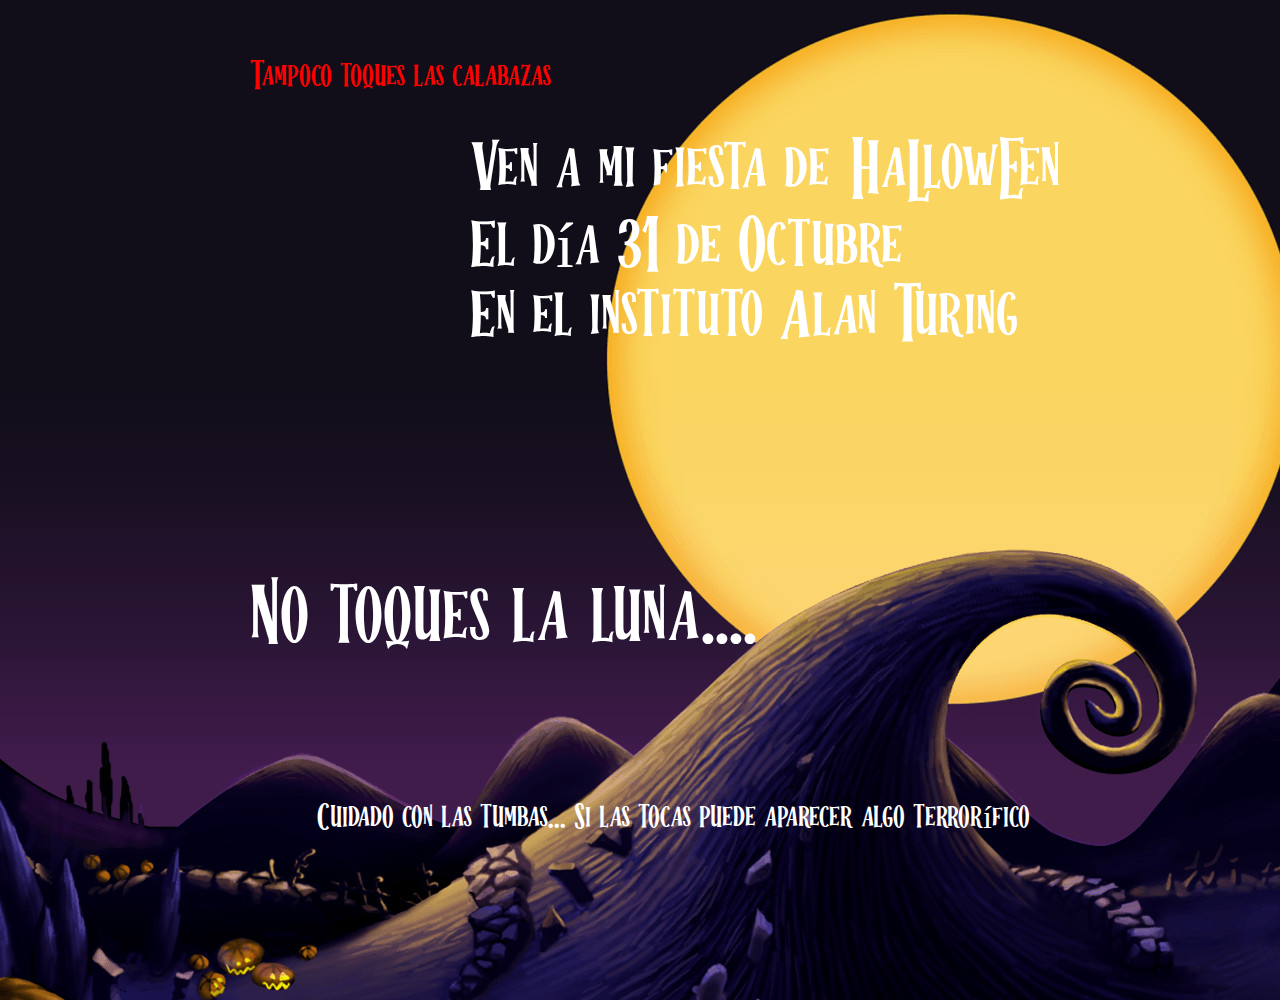
<file: Halloween/index.html>
<!DOCTYPE html>
<html lang="en">
<head>
    <meta charset="UTF-8">
    <meta name="viewport" content="width=device-width, initial-scale=1.0">
    <title>Halloween</title>
    <link rel="stylesheet" href="./css/index.css">
    <link rel="shortcut icon" href="./img/favicon.png" type="image/x-icon">
    <script src="./js/halloween.js"></script>
</head>
<body>
    
    <div id="scenario">
        <img id="murcielago" src="./img/bat.gif" alt="bu" >
        <img id="zombi" src="./img/calabaza.gif" alt="bu" >
        <img id="cr7" src="./img/zombie.gif">
        <div id="moon" onmouseover="show('murcielago'); sound('sonidocuervo')" onmouseout="hide('murcielago'); silence('sonidocuervo')">

        </div>
        <div id="calabaza" onmouseover="show('zombi'); sound('sonidocalabaza')" onmouseout="hide('zombi'); silence('sonidocalabaza')">
 
        </div>
        <div id="lapida" onmouseover="show('cr7'); sound('zombiesound')" onmouseout="hide('cr7'); silence('zombiesound')">
 
        </div>
        <audio id="zombiesound" preload>
            <source src="./sound/zombie-6851.mp3" type="audio/mp3">
        </audio>
        <audio id="sonidocuervo" preload>
            <source src="./sound/raven-call-72946.mp3" type="audio/mp3">
        </audio>
        <audio  id="sonidocalabaza" preload>
            <source src="./sound/no-evidence-of-disease-144022.mp3" type="audio/mp3">
        </audio>
        <p id="textmoon">
            No toques la luna....
        </p>
        <p id="textocalabaza"> 
            Tampoco toques las calabazas
        </p>
        <p id="textozombie">
            Cuidado con las tumbas... Si las tocas puede aparecer algo terrorífico
        </p>
        <p id="textoinvitacion">
            Ven a mi fiesta de Halloween <br> El día 31 de Octubre <br> En el instituto Alan Turing
        </p>
    </div>

</body>
</html>
</file>
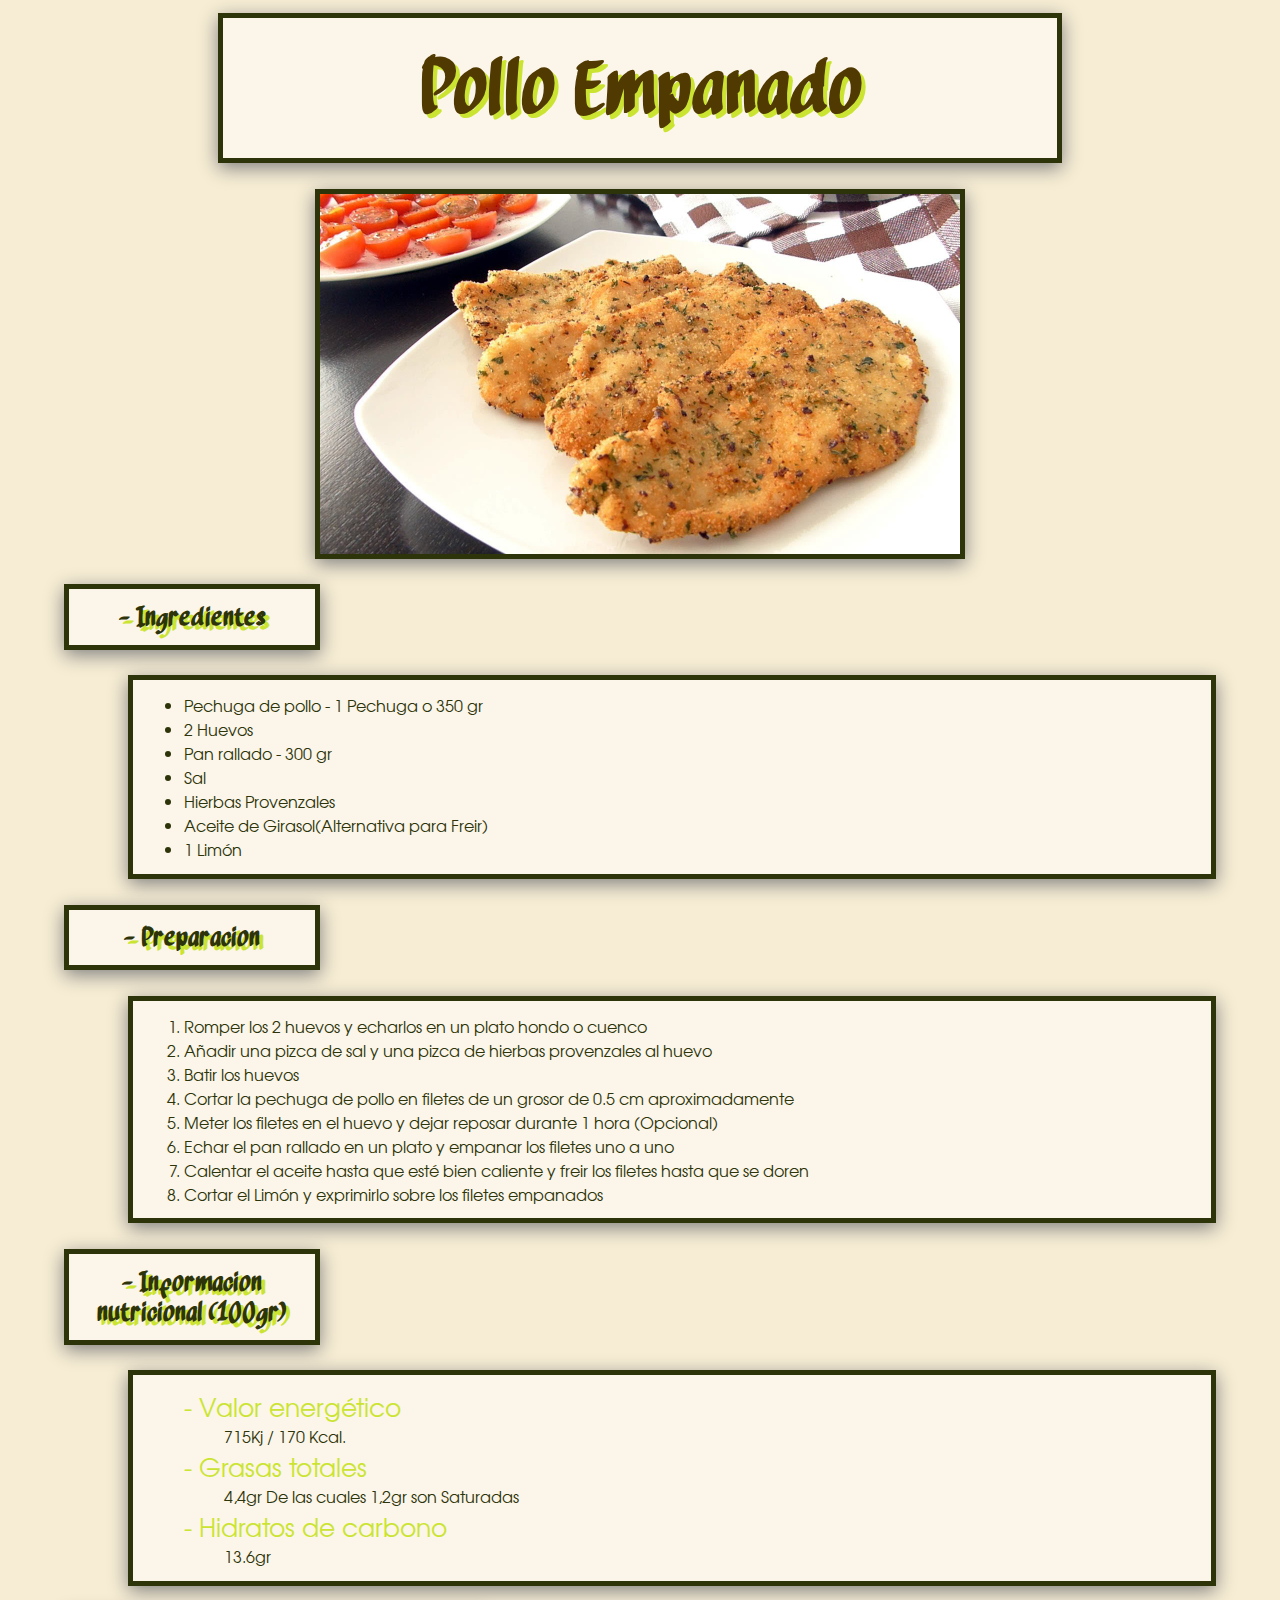
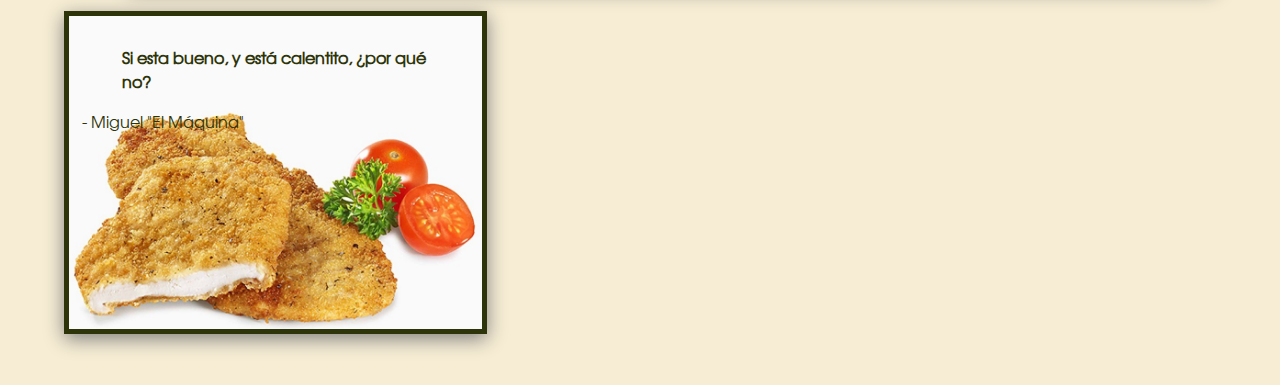
<file: Receta/index.html>
<!DOCTYPE html>
<html lang="en">
<head>
    <meta charset="UTF-8">
    <meta name="viewport" content="width=device-width, initial-scale=1.0">
    <link rel="stylesheet" href="./css/index.css">
    <link rel="shortcut icon" href="./img/favicon.png" type="image/x-icon">
    <title>Receta - Pollo empanado</title>
</head>
<body>
    <div id="wrapper">
        <H1 id="titulo">Pollo Empanado</H1>
       
        <div id="img_hero">
            <img src="./img/herofilete.jpg" alt="" >
        </div>

        <h2 class="subtitulo"> - Ingredientes</h2>
        <ul id="Lista">
            <li>Pechuga de pollo - 1 Pechuga o 350 gr</li>
            <li>2 Huevos</li>
            <li>Pan rallado - 300 gr</li>
            <li>Sal</li>
            <li>Hierbas Provenzales</li>
            <li>Aceite de Girasol(Alternativa para Freir)</li>
            <li>1 Limón</li>
        </ul>
        <h2 class="subtitulo"> - Preparación</h2>
        <ol id="Lista">
            <li>Romper los 2 huevos y echarlos en un plato hondo o cuenco</li>
            <Li>Añadir una pizca de sal y una pizca de hierbas provenzales al huevo</Li>
            <li>Batir los huevos</li>
            <li>Cortar la pechuga de pollo en filetes de un grosor de 0.5 cm aproximadamente</li>
            <li>Meter los filetes en el huevo y dejar reposar durante 1 hora (Opcional)</li>
            <li>Echar el pan rallado en un plato y empanar los filetes uno a uno</li>
            <li>Calentar el aceite hasta que esté bien caliente y freir los filetes hasta que se doren</li>
            <li>Cortar el Limón y exprimirlo sobre los filetes empanados</li>
        </ol>

        <h2 class="subtitulo"> - Información nutricional (100gr)</h2>
        <dl id="Lista">
            <dt class="resalte"> - Valor energético</dt>
            <dd>715Kj / 170 Kcal.</dd>
            <dt class="resalte"> - Grasas totales</dt>
            <dd>4,4gr De las cuales 1,2gr son Saturadas</dd>
            <dt class="resalte"> - Hidratos de carbono</dt>
            <dd>13.6gr</dd>
        </dl>
        <div id="cita">
            <blockquote>
                <p><b>Si esta bueno, y está calentito, ¿por qué no? </b></p>
            </blockquote>
            <p>- Miguel "El Máquina"</p>
        </div>

    </div>
    
</body>
</html>
</file>
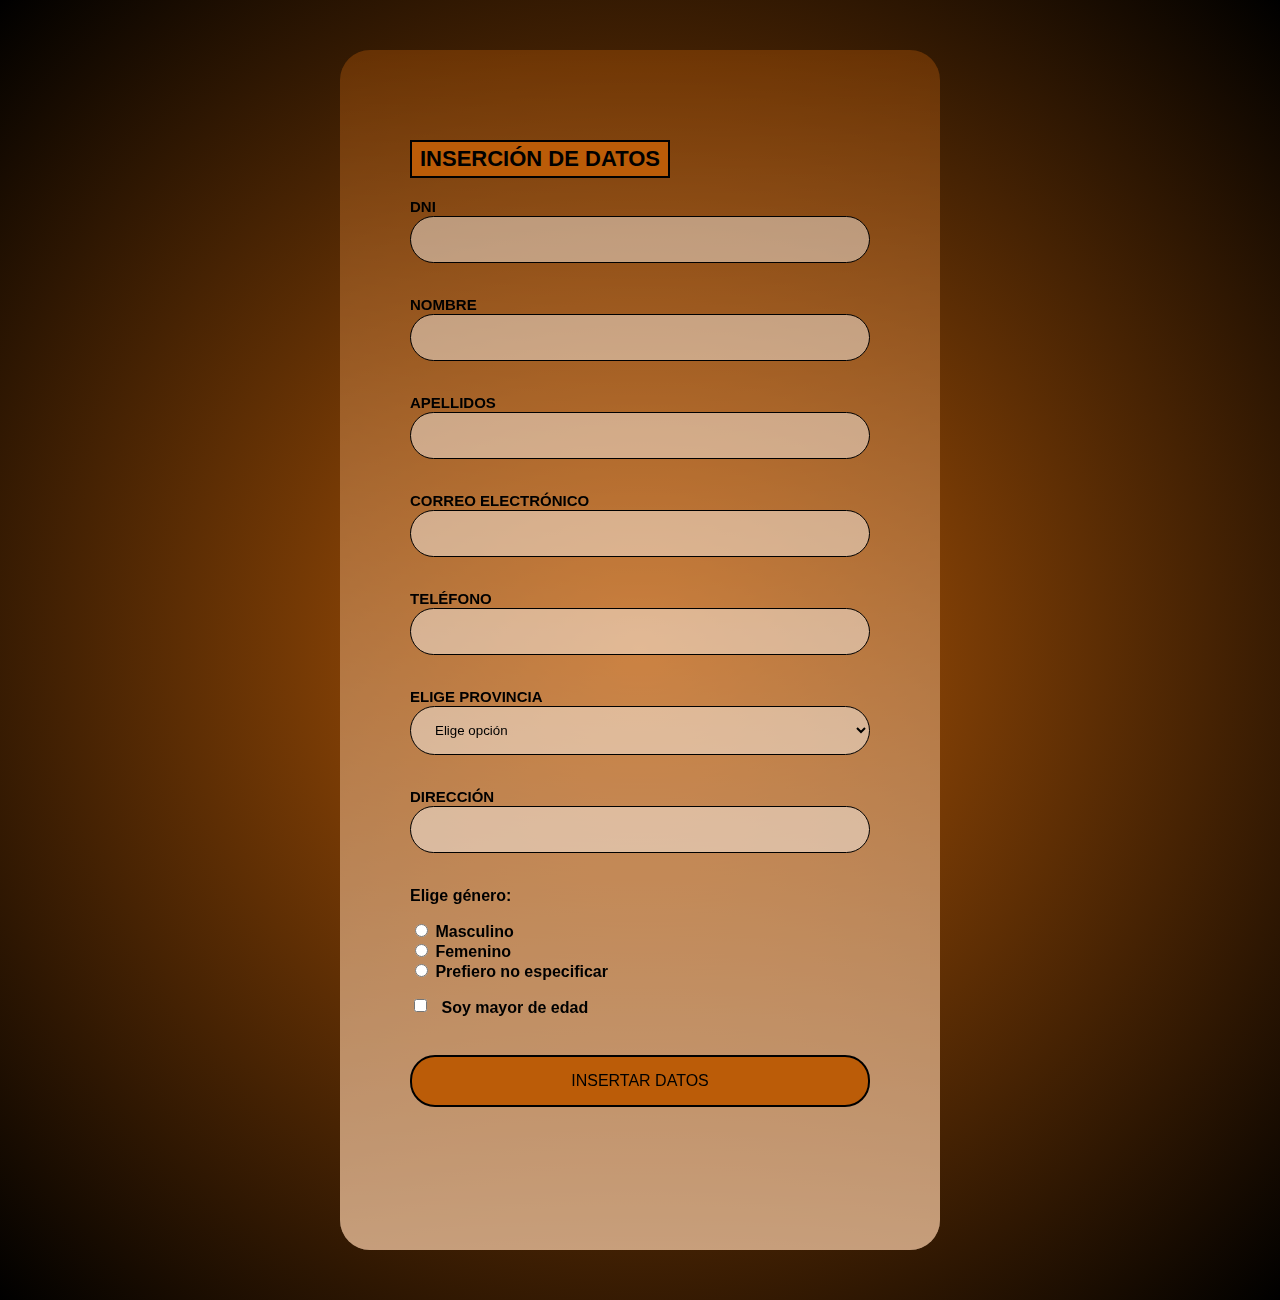
<file: CRUB/insercion.html>
<!DOCTYPE html>
<html lang="en">
<head>
    <meta charset="UTF-8">
    <meta name="viewport" content="width=device-width, initial-scale=1.0">
    <title>Inserción</title>
    <link rel="shortcut icon" href="./IMG/favicon.png" type="image/x-icon">
    <link rel="stylesheet" href="./CSS/insercion.css">
</head>
<body>
    <div class="login-wrap">
        <div class="login-html">
            <form action="" method="post" onsubmit="return validacion()"> 
            <label for="tab-2" class="tab">Inserción de datos</label>
            <div class="login-form">
                <div class="sign-up-htm">
                    <div class="group">
                        <label for="DNI" class="label">DNI</label>
                        <input id="DNI" type="text" class="input" onchange="resetear('DNI')">
                        <div id="DNIHelp" class="form-text" style="visibility: hidden;">DNI no válido</div>
                    </div>
                    <div class="group">
                        <label for="name" class="label">Nombre</label>
                        <input id="name" type="text" class="input" onchange="resetear('name')" >
                        <div id="nameHelp" class="form-text" style="visibility: hidden;">Nombre no válido</div>
                    </div>
                    <div class="group">
                        <label for="apellidos" class="label">Apellidos</label>
                        <input id="apellidos" type="text" class="input" onchange="resetear('apellidos')">
                        <div id="apellidosHelp" class="form-text" style="visibility: hidden;">Apellidos no válidos</div>
                    </div>
                    <div class="group">
                        <label for="pass" class="label">Correo Electrónico</label>
                        <input id="pass" type="text" class="input" onchange="resetear('pass')">
                        <div id="passHelp" class="form-text" style="visibility: hidden;">Correo electrónico no válido</div>
                    </div>
                    <div class="group">
                        <label for="tlf" class="label">Teléfono</label>
                        <input id="tlf" type="text" class="input" onchange="resetear('tlf')">
                        <div id="tlfHelp" class="form-text" style="visibility: hidden;">Teléfono no válido</div>
                    </div>
                    <div class="group">
                        <label for="provincia" class="label">Elige Provincia</label>
                        <select name="provincia" id="provincia" class="select" onchange="resetear('provincia')">
                            <option value="0"> Elige opción</option>
                            <option value="29">Málaga</option>
                            <option value="18">Granada</option>
                            <option value="04">Almería</option>
                            <option value="41">Sevilla</option>
                            <option value="11">Cádiz</option>
                            <option value="23">Jaén</option>
                            <option value="21">Huelva</option>
                            <option value="14">Córdoba</option>
                        </select>
                        <div id="provinciaHelp" class="form-text" style="visibility: hidden;">Por favor, elige una provincia</div>
                    </div>    
                    <div class="group">
                        <label for="Dir" class="label">Dirección</label>
                        <input id="Dir" type="text" class="input" onchange="resetear('Dir')">
                        <div id="DirHelp" class="form-text" style="visibility: hidden;">Dirección no válida</div>
                    </div>

                    <div class="group">
                        <p>Elige género:</p>
                        <label>
                            <input type="radio" name="opcion" value="opcion1"> Masculino
                        </label><br>
                        <label>
                            <input type="radio" name="opcion" value="opcion2"> Femenino
                        </label><br>
                        <label>
                            <input type="radio" name="opcion" value="opcion3"> Prefiero no especificar
                        </label><br>
                    </div>

                    <div class="group">
                        <input id="mayoriaEdad" type="checkbox" onchange="resetear('mayoriaEdad')">
                        <label for="mayoriaEdad">Soy mayor de edad</label>
                        <div id="mayoriaEdadHelp" class="form-text" style="visibility: hidden;">Debes ser mayor de edad para continuar</div>
                    </div>



                    <div class="group">
                        <input type="submit" class="button" value="Insertar Datos">
                    </div>
                </div>
            </div>
        </div>
    </form>
    </div>
    <script src="./JS/insercion.js"></script>
</body>
</html>
</file>
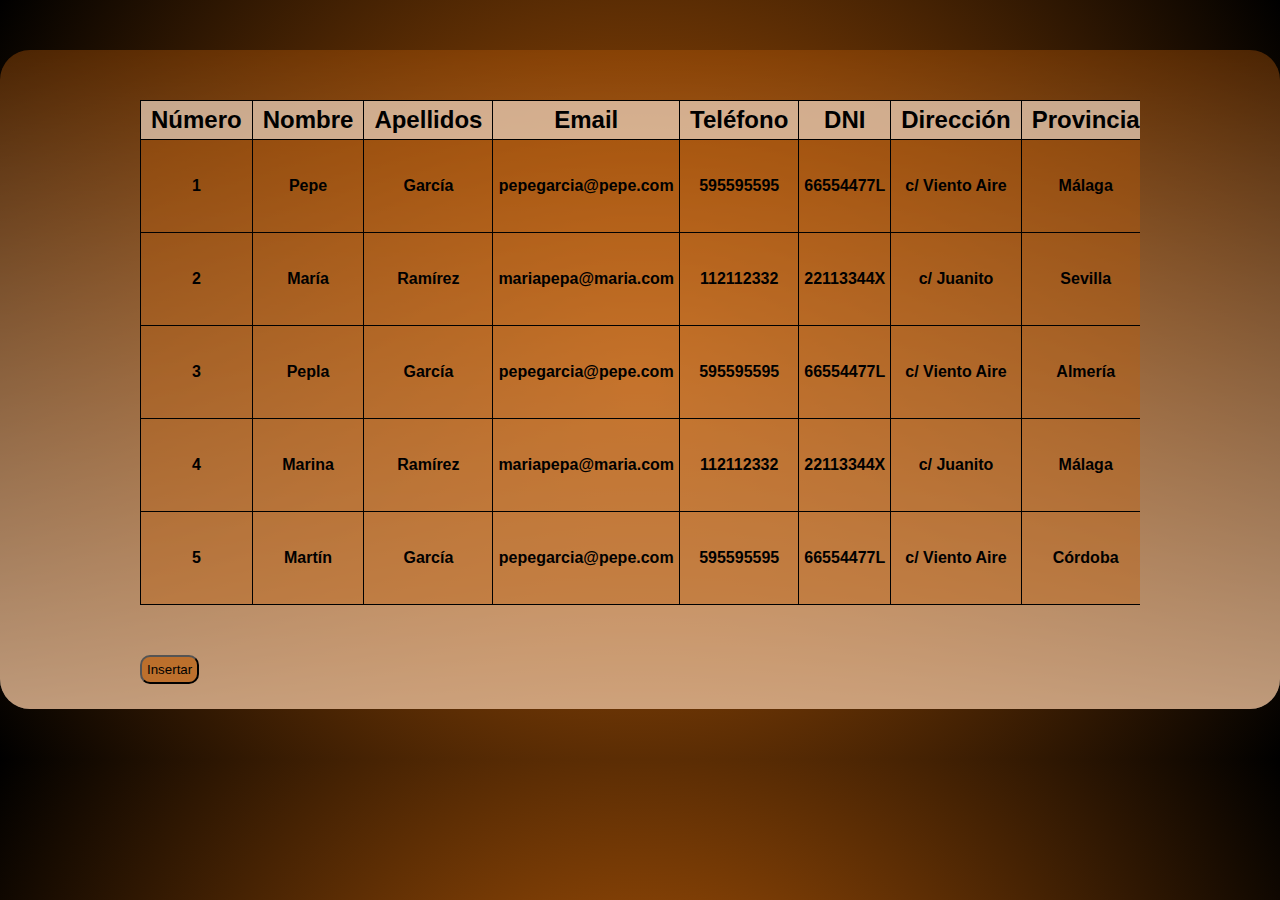
<file: CRUB/listado.html>
<!DOCTYPE html>
<html lang="en">
<head>
    <meta charset="UTF-8">
    <meta name="viewport" content="width=device-width, initial-scale=1.0">
    <link rel="stylesheet" href="./CSS/listado.css">
    <link rel="shortcut icon" href="./IMG/favicon.png" type="image/x-icon">
    <title>Listado</title>
</head>
<body>
    <div class="login-wrap">
        <div class="wrap-tabla">
            <table id="tabla">
                <caption>Listado de Empleados</caption>
                <tr>
                    <th>Número</th>
                    <th>Nombre</th>
                    <th>Apellidos</th>
                    <th>Email</th>
                    <th>Teléfono</th>
                    <th>DNI</th>
                    <th>Dirección</th>
                    <th>Provincia</th>
                    <th>Acción</th>
                </tr>
                <tr>
                    <td>1</td>
                    <td>Pepe</td>
                    <td>García</td>
                    <td>pepegarcia@pepe.com</td>
                    <td>595595595</td>
                    <td>66554477L</td>
                    <td>c/ Viento Aire</td>
                    <td>Málaga</td>
                    <td><button class="btn warning">Editar</button><button class="btn danger" onclick="confirmar()">Borrar</button></td>
                </tr>
                <tr>
                    <td>2</td>
                    <td>María</td>
                    <td>Ramírez</td>
                    <td>mariapepa@maria.com</td>
                    <td>112112332</td>
                    <td>22113344X</td>
                    <td>c/ Juanito</td>
                    <td>Sevilla</td>
                    <td><button class="btn warning">Editar</button><button class="btn danger" onclick="confirmar()">Borrar</button></td>
                </tr>
                <tr>
                    <td>3</td>
                    <td>Pepla</td>
                    <td>García</td>
                    <td>pepegarcia@pepe.com</td>
                    <td>595595595</td>
                    <td>66554477L</td>
                    <td>c/ Viento Aire</td>
                    <td>Almería</td>
                    <td><button class="btn warning">Editar</button><button class="btn danger" onclick="confirmar()">Borrar</button></td>
                </tr>
                <tr>
                    <td>4</td>
                    <td>Marina</td>
                    <td>Ramírez</td>
                    <td>mariapepa@maria.com</td>
                    <td>112112332</td>
                    <td>22113344X</td>
                    <td>c/ Juanito</td>
                    <td>Málaga</td>
                    <td><button class="btn warning">Editar</button><button class="btn danger" onclick="confirmar()">Borrar</button></td>
                </tr>
                <tr>
                    <td>5</td>
                    <td>Martín</td>
                    <td>García</td>
                    <td>pepegarcia@pepe.com</td>
                    <td>595595595</td>
                    <td>66554477L</td>
                    <td>c/ Viento Aire</td>
                    <td>Córdoba</td>
                    <td><button class="btn warning">Editar</button><button class="btn danger" onclick="confirmar()">Borrar</button></td>
                </tr>
                </table>

                <button id="botonInsert">Insertar</button>

        </div>
    </div>
    <script src="./JS/listado.js"></script>
</body>
</html>
</file>
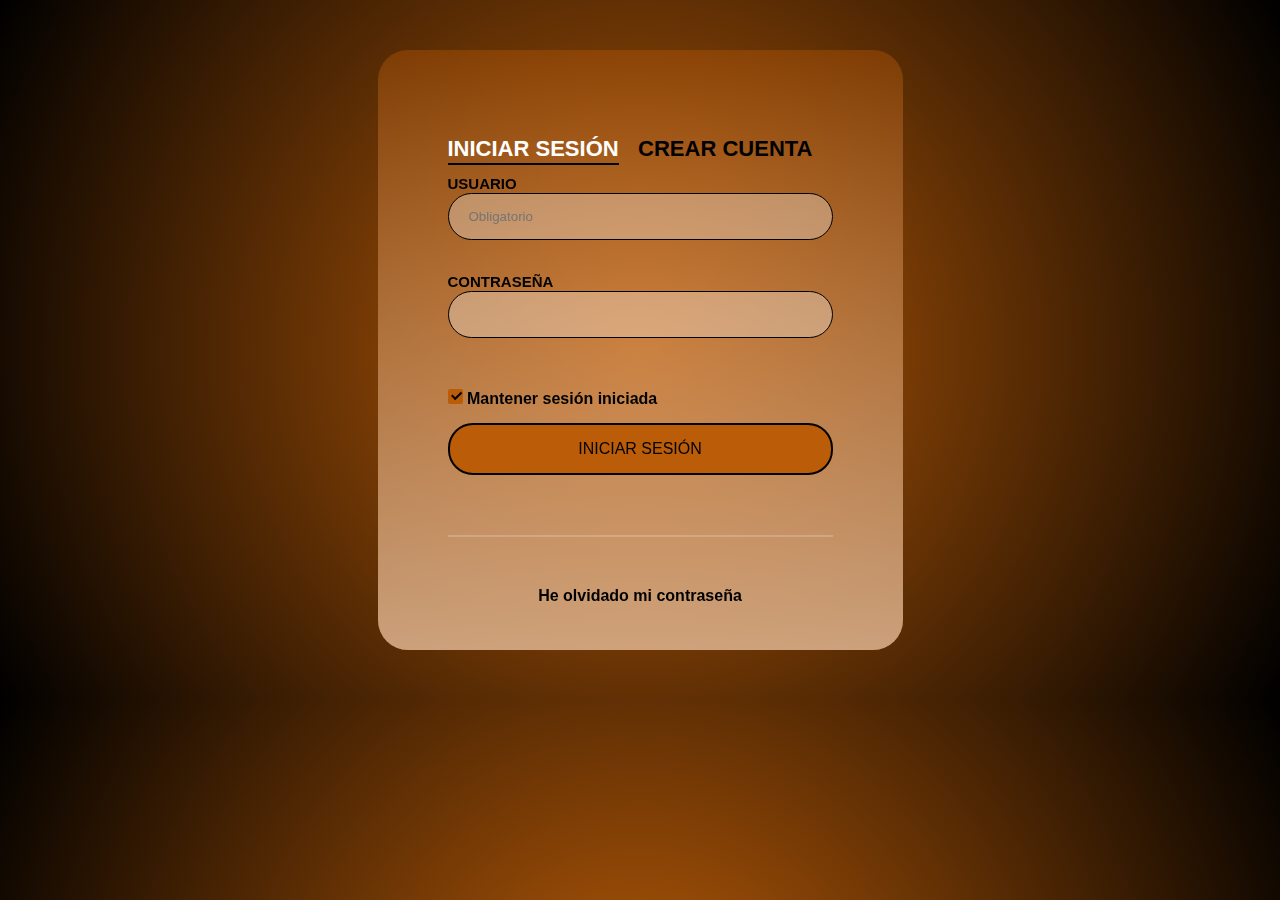
<file: CRUB/login.html>
<!DOCTYPE html>
<html lang="en">

<head>
    <meta charset="UTF-8">
    <meta name="viewport" content="width=device-width, initial-scale=1.0">
    <link rel="stylesheet" href="./CSS/login.css">
    <link rel="shortcut icon" href="./IMG/favicon.png" type="image/x-icon">
    <title>Login</title>
</head>

<body>
    <div class="login-wrap">
        <form action="" method="post" onsubmit="return validacion()">

            <div class="login-html">
                <input id="tab-1" type="radio" name="tab" class="sign-in" checked><label for="tab-1" class="tab">Iniciar
                    Sesión</label>
                <input id="tab-2" type="radio" name="tab" class="sign-up"><label for="tab-2" class="tab">Crear
                    Cuenta</label>
                <div class="login-form">
                    <div class="sign-in-htm">
                        <div class="group">
                            <label for="user" class="label">Usuario</label>
                            <input id="user" type="text" class="input" placeholder="Obligatorio" onchange="resetear('user')">
                            <div id="userHelp" class="form-text" style="visibility: hidden;">Usuario inválido (entre 8 y 12 caracteres)</div>
                        </div>
                        <div class="group">
                            <label for="pass" class="label">Contraseña</label>
                            <input id="pass" type="password" class="input" data-type="password" onchange="resetear('pass')">
                            <div id="passHelp" class="form-text" style="visibility: hidden;">Contraseña inválida (entre 8 y 15 caracteres, mayúscula, número y caracter especial)</div>
                        </div>
                        <div class="group">
                            <input id="check" type="checkbox" class="check" checked>
                            <label for="check"><span class="icon"></span> Mantener sesión iniciada</label>
                        </div>
                        <div class="group">
                            <input id="btnIniciarSesion" type="submit" class="button" value="INICIAR SESIÓN">
                        </div>
                        <div class="hr"></div>
                        <div class="foot-lnk">
                            <a href="#forgot">He olvidado mi contraseña</a>
                        </div>
                    </div>
                    <div class="sign-up-htm">
                        <div class="group">
                            <label for="user2" class="label">Usuario</label>
                            <input id="user2" type="text" class="input" onchange="resetear('user2')">
                            <div id="user2Help" class="form-text" style="visibility: hidden;">Usuario inválido</div>
                        </div>
                        <div class="group">
                            <label for="pass2" class="label">Contraseña</label>
                            <input id="pass2" type="password" class="input" data-type="password" onchange="resetear('pass2')">
                            <div id="pass2Help" class="form-text" style="visibility: hidden;">Contraseña inválida</div>
                        </div>
                        <div class="group">
                            <label for="passRepeat" class="label">Repetir Contraseña</label>
                            <input id="passRepeat" type="password" class="input" data-type="password" onchange="resetear('passRepeat')">
                            <div id="passRepeatHelp" class="form-text" style="visibility: hidden;">Las contraseñas no coinciden</div>
                        </div>
                        <div class="group">
                            <label for="email" class="label">Correo Electrónico</label>
                            <input id="email" type="text" class="input" onchange="resetear('email')">
                            <div id="emailHelp" class="form-text" style="visibility: hidden;">Correo electrónico inválido</div>
                        </div>
                        <div class="group">
                            <input id="btnCrearCuenta" type="submit" class="button" value="Crear Cuenta">
                        </div>
                    </div>
                </div>
            </div>
        </form>
    </div>
    <script src="./JS/login.js"></script>
</body>

</html>
</file>
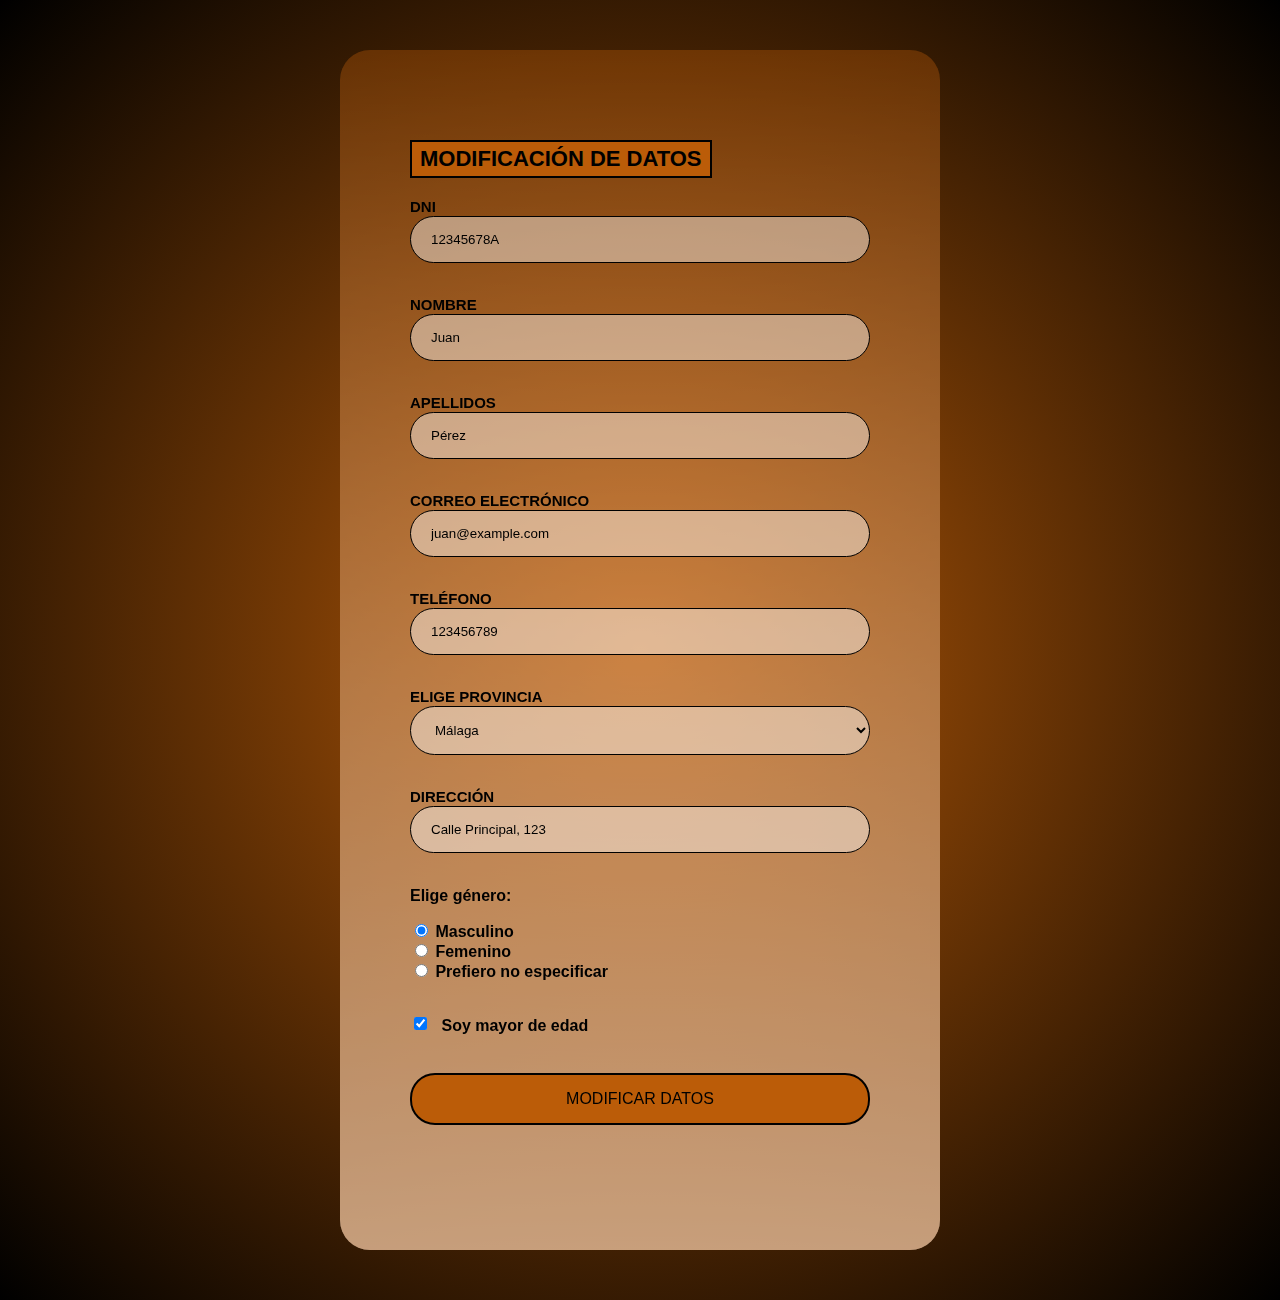
<file: CRUB/modificacion.html>
<!DOCTYPE html>
<html lang="en">
<head>
    <meta charset="UTF-8">
    <meta name="viewport" content="width=device-width, initial-scale=1.0">
    <title>Modificación</title>
    <link rel="shortcut icon" href="./IMG/favicon.png" type="image/x-icon">
    <link rel="stylesheet" href="./CSS/modificacion.css">
</head>
<body>
    <div class="login-wrap">
        <div class="login-html">
            <form action="" method="post" onsubmit="return validacion()"> 
                <label for="tab-2" class="tab">Modificación de datos</label>
                <div class="login-form">
                    <div class="sign-up-htm">
                        <div class="group">
                            <label for="DNI" class="label">DNI</label>
                            <input id="DNI" type="text" class="input" value="12345678A" onchange="resetear('DNI')">
                            <div id="DNIHelp" class="form-text" style="visibility: hidden;">DNI no válido</div>
                        </div>
                        <div class="group">
                            <label for="name" class="label">Nombre</label>
                            <input id="name" type="text" class="input" value="Juan" onchange="resetear('name')">
                            <div id="nameHelp" class="form-text" style="visibility: hidden;">Nombre no válido</div>
                        </div>
                        <div class="group">
                            <label for="apellidos" class="label">Apellidos</label>
                            <input id="apellidos" type="text" class="input" value="Pérez" onchange="resetear('apellidos')">
                            <div id="apellidosHelp" class="form-text" style="visibility: hidden;">Apellidos no válidos</div>
                        </div>
                        <div class="group">
                            <label for="pass" class="label">Correo Electrónico</label>
                            <input id="pass" type="text" class="input" value="juan@example.com" onchange="resetear('pass')">
                            <div id="passHelp" class="form-text" style="visibility: hidden;">Correo electrónico no válido</div>
                        </div>
                        <div class="group">
                            <label for="tlf" class="label">Teléfono</label>
                            <input id="tlf" type="text" class="input" value="123456789" onchange="resetear('tlf')">
                            <div id="tlfHelp" class="form-text" style="visibility: hidden;">Teléfono no válido</div>
                        </div>
                        <div class="group">
                            <label for="provincia" class="label">Elige Provincia</label>
                            <select name="provincia" id="provincia" class="select" onchange="resetear('provincia')">
                                <option value="0"> Elige opción</option>
                                <option value="29" selected>Málaga</option>
                                <option value="18">Granada</option>
                                <option value="04">Almería</option>
                                <option value="41">Sevilla</option>
                                <option value="11">Cádiz</option>
                                <option value="23">Jaén</option>
                                <option value="21">Huelva</option>
                                <option value="14">Córdoba</option>
                            </select>
                            <div id="provinciaHelp" class="form-text" style="visibility: hidden;">Por favor, elige una provincia</div>
                        </div>    
                        <div class="group">
                            <label for="Dir" class="label">Dirección</label>
                            <input id="Dir" type="text" class="input" value="Calle Principal, 123" onchange="resetear('Dir')">
                            <div id="DirHelp" class="form-text" style="visibility: hidden;">Dirección no válida</div>
                        </div>
                        <div class="group">
                            <p>Elige género:</p>
                            <label>
                                <input type="radio" name="opcion" value="opcion1" checked> Masculino
                            </label><br>
                            <label>
                                <input type="radio" name="opcion" value="opcion2"> Femenino
                            </label><br>
                            <label>
                                <input type="radio" name="opcion" value="opcion3"> Prefiero no especificar
                            </label><br>
                            <div id="opcionHelp" class="form-text" style="visibility: hidden;">Por favor, elige una opción</div>
                        </div>
                        <div class="group">
                            <input id="mayoriaEdad" type="checkbox" checked onchange="resetear('mayoriaEdad')">
                            <label for="mayoriaEdad">Soy mayor de edad</label>
                            <div id="mayoriaEdadHelp" class="form-text" style="visibility: hidden;">Debes ser mayor de edad para continuar</div>
                        </div>
                        <div class="group">
                            <input type="submit" class="button" value="Modificar Datos">
                        </div>
                    </div>
                </div>
            </form>
        </div>
    </div>
    <script src="./JS/modificacion.js"></script>
</body>
</html>
</file>
<file: Halloween/css/index.css>
/****************************************/
/* Hoja de estilos de index.html de mi página de Halloween*/
/* Autor: Alejandro Barnestein Martos*/

@font-face {
   font-family: titulos;
   src: url(../fonts/Halloween\ Spooky.otf);
}


body{
    background-color: black;
    margin: 0;
    padding: 0;

}



 #scenario {
    width: 1920px;
    height: 1000px;
    background-image: url(../img/hero2laquevale.jpg);
    margin: auto;
    background-position: top;
    
 }


 #moon {
    width: 695px;
    height: 695px;
    border-radius: 50%;
    position: absolute;
    top: 15px;
    left: 705px;
 }

 #calabaza{
    width: 150px;
    height: 110px;
    position: absolute;
    bottom: 20px;
    left:325px
 }

 #lapida{
    width: 200px;
    height: 300px;
    position: absolute;
    bottom: 150px;
    right:275px;
 }

 #murcielago{
    position: absolute;
    top: 50px;
    left: 905px;
    visibility: hidden;
 }

 #zombi{
    position: absolute;
    bottom:20px;
    left: 350px;
    visibility: hidden;
    width: 200px;
 }



 #cr7{
   position: absolute;
   bottom: 150px;
    right:275px;
    visibility: hidden;
 }



 #textmoon{
   font-family: titulos;
   position: absolute;
   color: white;
   font-size: 5rem;
   top:500px ;
   left: 250px;
   transition: 1s;
   animation-name: cambiocolor;
   animation-duration: 5s;
   animation-iteration-count: infinite;
 }
 

 #textmoon:hover{
   font-size: 7rem;
 }

 #textocalabaza{
   font-family: titulos;
   position: absolute;
   color: red;
   font-size: 2rem;
   top: 30px ;
   left: 250px;
   transition: 1s;
 }

 #textocalabaza:hover{
   font-size: 4rem;
   color: white;
 }

 #textozombie{
   font-family: titulos;
   position: absolute;
   color: white;
   font-size: 2rem;
   bottom: 30px ;
   right: 250px;
   transition: 1s;
 }
 #textoinvitacion{
   font-family: titulos;
   position: absolute;
   color: white;
   font-size: 4rem;
   top: 75px ;
   right: 220px;
   transition: 1s;
 }



 @keyframes cambiocolor {
   from{opacity:0;
   color: white;}
   to{opacity:100;
   color: red;}
 }
</file>
<file: Receta/css/index.css>
/******************************************************************/
/* HOJA DE ESTILO DE INDEX.HTML PARA MI PÁGINA WEB DE LA RECETA */
/* Autor Alejandro Barnestein Martos */
/* Versión 1.0 */
/******************************************************************/

@font-face {
    font-family: titulos;
    src: url(../font/oyen.regular.ttf);
}

@font-face {
    font-family: textos;
    src: url(../font/tex-gyre-adventor.regular.otf);
}

body {
 margin:0;padding:0;    
}

#wrapper {
    margin: 0;
    padding: 0;
    padding-bottom: 2%;
    background-color: #F7EDD4;
    color: #2E3409;
    padding-top: 1%;
  

}

#titulo {
    color:#513A01
    ;
    margin: auto;
    text-align: center;
    font-family: titulos;
    border: solid 5px #2E3409;
    background-color: #FBF6E9;
    margin: 0% 17% 0% 17%;
    padding: 2% 5% 2% 5% ;
    font-size: 70px;
    box-shadow: 0 5px 18px 0 grey;
    text-shadow: #CBE432 4px 4px ;
   
}

#cita {
    font-family: textos;
    border: solid 5px #2E3409;
    background-color: #FBF6E9;
    margin-left: 5%;
    margin-right: 70%;
    margin-bottom:2%;
    margin-top: 2%;
    padding-left: 1%;
    padding-top: 1%;
    box-shadow: 0 5px 18px 0 grey;
    background:url(../img/repeatfilete.jpg);
    width: 400px;
    height: 300px;
    background-size: cover;
    background-position: top;
}

#img_hero img{
   width: 50%;
   
   

   border: solid 5px #2E3409;
   box-shadow: 0 5px 18px 0 grey;
   margin-top: 2%;
   position: relative;
   top: 50%;
   left: 50%;
   display: grid;
   transform: translate(-50%,0);
   
}

#Lista {
    font-family: textos;
    border: solid 5px #2E3409;
    background-color: #FBF6E9;
    margin-left: 10%;
    margin-right: 5%;
    margin-bottom:2%;
    margin-top: 2%;
    padding-left: 4%;
    box-shadow: 0 5px 18px 0 grey;
    padding-top: 1%;
    padding-bottom: 1%;
    
    
}

.subtitulo{
    font-family: titulos;
    border:solid 5px #2E3409 ;
    background-color: #fbf6e9;
    padding: 1% 1% 1% 1%;
    margin: 2% 75% 2% 5%;
    box-shadow: 0 5px 18px 0 grey;
    text-align: center;
    text-shadow: #CBE432 4px 4px ;

}

.resalte{
    font-size: 25px;
    color: #CBE432;
    
}

@media only screen and (width<1000px){

    #img_hero img{
        width: 50%;
     }
     
     #titulo {

        font-size: 50px;
        margin: 0% 15% 0% 15%;

     }
     .subtitulo{
        padding: 1% 1% 1% 1%;
        margin: 2% 60% 2% 5%;
    
    }

    
}

@media only screen and (width<700px){

    #titulo {

        font-size: 50px;
        margin: 0% 7% 0% 7%;

     }
     #Lista {
        padding-left: 7%;
     }

     .subtitulo{
        padding: 1% 1% 1% 1%;
        margin: 2% 40% 2% 5%;
    
    }
    
}

@media only screen and (width<500px){
    .subtitulo{
        padding: 2% 2% 2% 2%;
        margin: 2% 40% 2% 5%;
    
    }

    #cita {
        margin-left: 5%;
        margin-right: 70%;
        margin-bottom:2%;
        margin-top: 2%;
        padding-left: 1%;
        padding-top: 1%;
        box-shadow: 0 5px 18px 0 grey;

        width: 250px;
        height: 150px;
        background-size: cover;
        background-position: top;
    }
    
    
}
</file>
<file: CRUB/CSS/insercion.css>
/******************************************************/
/**** HOJA DE ESTILO DE INSERCION.HTML*******************/
/**** Autor: Alejandro Barnestein Martos **************/
/**** Versión 2: Febrero 2024, insercion validada*/
/*******************************************************/

@font-face {
    font-family: handwriten;
    src: url(../FONTS/james-fajardo.regular.ttf);
}

body{
	margin:0;
	color:black;
	background:radial-gradient(circle, rgba(187,92,8,1) 0%, rgba(0,0,0,1) 100%);
	font:600 16px/18px 'Open Sans',sans-serif;
}
*,:after,:before{box-sizing:border-box}
.clearfix:after,.clearfix:before{content:'';display:table}
.clearfix:after{clear:both;display:block}
a{color:inherit;text-decoration:none}



.login-wrap {
    width: 100%;
    margin: auto;
    margin-top: 50px;
    margin-bottom: 50px;
	border-radius: 30px;
    max-width: 600px;
    min-height: 1200px;
    position: relative;
    overflow: hidden; /* Asegúrate de que el desenfoque no se extienda fuera del contenedor */
}

.form-text{
	color: red;
}

#mayoriaEdadHelp{
	padding-top: 5px;
}

.group input[type="checkbox"] {
    display: inline-block;
    margin-right: 10px; /* Ajusta el margen según sea necesario */
}

.group label {
    display: inline-block;
    vertical-align: middle;
}

.login-wrap::before {
    content: '';
    position: absolute;
    top: 0;
    right: 0;
    bottom: 0;
    left: 0;
    background: url(https://www.elindependientedegranada.es/sites/default/files/styles/large/public/ciudadania/vandalismo_ogijares.jpg?itok=6DgUnAQk) no-repeat center;
    background-size: cover; /* Ajusta para que la imagen cubra todo el contenedor sin repetirse */
    filter: blur(5px); /* Ajusta el valor de '10px' según lo que desees */
    z-index: -1; /* Coloca el pseudo-elemento detrás del contenido principal */
}

.login-wrap::after {
    content: '';
    position: absolute;
    top: 0;
    right: 0;
    bottom: 0;
    left: 0;
    z-index: -1;
    background: linear-gradient(to bottom, rgba(255, 255, 255, 0), rgba(255, 255, 255, 0.748)); /* Agrega un degradado para mejorar la legibilidad del contenido */
    pointer-events: none; /* Permite interactuar con el contenido detrás del pseudo-elemento */
}









.login-html{
	width:100%;
	height:100%;
	position:absolute;
	padding:90px 70px 70px 70px;
	background:#bb5c085f;
	
    
}
.login-html .sign-in-htm,
.login-html .sign-up-htm{
	top:0;
	left:0;
	right:0;
	bottom:0;
	position:absolute;
	
	
	
}

.login-html .tab,
.login-form .group .label,
.login-form .group .button{
	text-transform:uppercase;
}
.login-html .tab{
	font-size:22px;
	margin-right:15px;
	padding-bottom:5px;
	margin-bottom: 20px;
	display:inline-block;
	border-bottom:2px solid transparent;
    border: solid 2px black;
    padding: 8px 8px 8px 8px;
    background-color: #BB5C08;
    
	
}
.login-html .sign-in:checked + .tab,
.login-html .sign-up:checked + .tab{
	color:#fff;
	border-color:black;
}
.login-form{
	min-height:345px;
	position:relative;
	perspective:1000px;
	transform-style:preserve-3d;
}
.login-form .group{
	margin-bottom:15px;
}
.login-form .group .label,
.login-form .group .input,
.login-form .group .button,
.login-form .group .select{
	width:100%;
	color:black;
	display:block;
}
.login-form .group .input,
.login-form .group .button,
.login-form .group .select{
	border:none;
	padding:15px 20px;
	border-radius:25px;
	background:rgba(255, 255, 255, 0.438);
    border: solid black 1px;
	
    
    
}

.login-form .group input[data-type="password"]{
	
	-webkit-text-security:circle;
}
.login-form .group .label{
	color:black;
	font-size:15px;
}
.login-form .group .button{
	background:#BB5C08;
    color: black;
    border: black solid 2px;
	font-size: 1rem;
    

}
.login-form .group label .icon{
	width:15px;
	height:15px;
	border-radius:2px;
	position:relative;
	display:inline-block;
	background:rgba(255,255,255,.1);
}
.login-form .group label .icon:before,
.login-form .group label .icon:after{
	content:'';
	width:10px;
	height:2px;
	background:black;
	position:absolute;
	transition:all .2s ease-in-out 0s;
}
.login-form .group label .icon:before{
	left:3px;
	width:5px;
	bottom:6px;
	transform:scale(0) rotate(0);
}
.login-form .group label .icon:after{
	top:6px;
	right:0;
	transform:scale(0) rotate(0);
}
.login-form .group .check:checked + label{
	color:black;
}
.login-form .group .check:checked + label .icon{
	background:#BB5C08;
	
}
.login-form .group .check:checked + label .icon:before{
	transform:scale(1) rotate(45deg);
}
.login-form .group .check:checked + label .icon:after{
	transform:scale(1) rotate(-45deg);
}
.login-html .sign-in:checked + .tab + .sign-up + .tab + .login-form .sign-in-htm{
	transform:rotate(0);
}
.login-html .sign-up:checked + .tab + .login-form .sign-up-htm{
	transform:rotate(0);
}

.hr{
	height:2px;
	margin:60px 0 50px 0;
	background:rgba(255,255,255,.2);
}
.foot-lnk{
	text-align:center;
    color: black;
}
</file>
<file: CRUB/CSS/listado.css>
/******************************************************/
/**** HOJA DE ESTILO DE LISTADO.HTML*******************/
/**** Autor: Alejandro Barnestein Martos **************/
/**** Versión 2: Febrero 2024, listado validado*/
/*******************************************************/


@font-face {
    font-family: handwriten;
    src: url(../FONTS/james-fajardo.regular.ttf);
}

body{
	margin:0;
	color:black;
	background:radial-gradient(circle, rgba(187,92,8,1) 0%, rgba(0,0,0,1) 100%);
	font:600 16px/18px 'Open Sans',sans-serif;
}
*,:after,:before{box-sizing:border-box}
.clearfix:after,.clearfix:before{content:'';display:table}
.clearfix:after{clear:both;display:block}
a{color:inherit;text-decoration:none}



.login-wrap {
    width: 100%;
    margin: auto;
    margin-top: 50px;
    margin-bottom: 50px;
    max-width: 80%;
    min-height: 550px;
    border-radius: 30px;
    position: relative;
    overflow: hidden; /* Asegúrate de que el desenfoque no se extienda fuera del contenedor */
    display: flex;
    justify-content: center;
    align-items: center;
    background:#bb5c085f;
    flex-direction: column;
}

.login-wrap::before {
    content: '';
    position: absolute;
    top: 0;
    right: 0;
    bottom: 0;
    left: 0;
    background: url(https://www.elindependientedegranada.es/sites/default/files/styles/large/public/ciudadania/vandalismo_ogijares.jpg?itok=6DgUnAQk) no-repeat center;
    background-size: cover; /* Ajusta según tus necesidades */
    filter: blur(5px); /* Ajusta el valor de '10px' según lo que desees */
    z-index: -1; /* Coloca el pseudo-elemento detrás del contenido principal */
}

.login-wrap::after {
    content: '';
    position: absolute;
    top: 0;
    right: 0;
    bottom: 0;
    left: 0;
    z-index: -1;
    background: linear-gradient(to bottom, rgba(255, 255, 255, 0), rgba(255, 255, 255, 0.748)); /* Agrega un degradado para mejorar la legibilidad del contenido */
}

table {
    background:#bb5c085f;
    border-collapse: collapse;
    width: 80%;
    margin-bottom: 50px;
    
    
}

h1 {
    text-align: center;
}

caption {
    font-size: 2em;
    margin-bottom: 50px;
    margin-top: 50px;
    background-color: #bb5c0894;
    padding-top: 10px;
    padding-bottom: 10px;
    border: solid 2px black;
    
}

td{border: 1px solid black;
    padding: 5px;
   }

th,td{
    text-align: center;
  

}


th{
    border: solid 1px black;
    background-color:rgba(255, 255, 255, 0.532);
    padding: 10px;
}

tr:first-child {
    font-weight: bolder;
    font-size: 1.5em;
  }

tr:hover td{background-color: rgba(255, 255, 255, 0.389);}


  /**** estilo botones *********/
  .btn {
    border: none; /* Remove borders */
    color: white; /* Add a text color */
    padding: 10px; /* Add some padding */
    cursor: pointer; /* Add a pointer cursor on mouse-over */
    margin-right: 2px;
    border-radius: 5px;
    cursor: pointer;
    font-weight: bold;
    font-family: sans-serif;
    margin-top: 3px;
    margin-bottom: 3px;
  }
  
  .success {background-color: #04AA6D;} /* Green */
  .success:hover {background-color: #46a049;}
  
  .info {background-color: #2196F3;} /* Blue */
  .info:hover {background: #0b7dda;}
  
  .warning {background-color: #ff9800;} /* Orange */
  .warning:hover {background: #e68a00;}
  
  .danger {background-color: #f44336;} /* Red */
  .danger:hover {background: #da190b;}
  
  .default {background-color: #e7e7e7; color: black;} /* Gray */
  .default:hover {background: #ddd;}

  #botonInsert{
    display: flex;
    margin-bottom: 25px;
    padding: 5px;
    background-color:#bb5c08a7 ;
    cursor: pointer;
    border-radius: 10px;
   
  }

  #botonInsert:hover{
    background-color:#bb5c081f
  }


  @media only screen and (width<=1500px){
    table{
        display: flex;
        width: 1000px;
        overflow-x: scroll;
        overscroll-behavior-x: contain;
        scroll-snap-type: x proximity;
        margin-top: 50px;
        
       
    }
    caption{display: none;}
  
  }
  
  @media only screen and (width<=1300px){
    .login-wrap{
        max-width: 100%;
       
    }
  }

  @media only screen and (width<=1000px){
    table{
       
        width: 100vw;
        
        
       
    }
   
  
  }

  @media  only screen and (width<=700px) {
    body{
        font:600 12px/14px 'Open Sans',sans-serif;
    }

    .login-wrap{
        min-height: 700px;
    }
  }
</file>
<file: CRUB/CSS/login.css>
/******************************************************/
/**** HOJA DE ESTILO DE LOGIN.HTML*******************/
/**** Autor: Alejandro Barnestein Martos **************/
/**** Versión 2: Febrero 2024, login validado*/
/*******************************************************/

@font-face {
    font-family: handwriten;
    src: url(../FONTS/james-fajardo.regular.ttf);
}

body{
	margin:0;
	color:black;
	background:radial-gradient(circle, rgba(187,92,8,1) 0%, rgba(0,0,0,1) 100%);
	font:600 16px/18px 'Open Sans',sans-serif;
}
*,:after,:before{box-sizing:border-box}
.clearfix:after,.clearfix:before{content:'';display:table}
.clearfix:after{clear:both;display:block}
a{color:inherit;text-decoration:none}



.login-wrap {
    width: 100%;
    margin: auto;
    margin-top: 50px;
	border-radius: 30px;
    margin-bottom: 50px;
    max-width: 525px;
    min-height: 600px;
    position: relative;
    overflow: hidden; /* Asegúrate de que el desenfoque no se extienda fuera del contenedor */
}

.login-wrap::before {
    content: '';
    position: absolute;
    top: 0;
    right: 0;
    bottom: 0;
    left: 0;
    background: url(https://www.elindependientedegranada.es/sites/default/files/styles/large/public/ciudadania/vandalismo_ogijares.jpg?itok=6DgUnAQk) no-repeat center;
    background-size: cover; /* Ajusta según tus necesidades */
    filter: blur(5px); /* Ajusta el valor de '10px' según lo que desees */
    z-index: -1; /* Coloca el pseudo-elemento detrás del contenido principal */
}

.login-wrap::after {
    content: '';
    position: absolute;
    top: 0;
    right: 0;
    bottom: 0;
    left: 0;
    z-index: -1;
    background: linear-gradient(to bottom, rgba(255, 255, 255, 0), rgba(255, 255, 255, 0.748)); /* Agrega un degradado para mejorar la legibilidad del contenido */
}


.login-html{
	width:100%;
	height:100%;
	position:absolute;
	padding:90px 70px 50px 70px;
	background:#bb5c085f;
	
    
}
.login-html .sign-in-htm,
.login-html .sign-up-htm{
	top:0;
	left:0;
	right:0;
	bottom:0;
	position:absolute;
	transform:rotateY(180deg);
	backface-visibility:hidden;
	transition:all .4s linear;
	
	
}
.login-html .sign-in,
.login-html .sign-up,
.login-form .group .check{
	display:none;
	
}
.login-html .tab,
.login-form .group .label,
.login-form .group .button{
	text-transform:uppercase;
}
.login-html .tab{
	font-size:22px;
	margin-right:15px;
	padding-bottom:5px;
	margin:0 15px 10px 0;
	display:inline-block;
	border-bottom:2px solid transparent;
	
}
.login-html .sign-in:checked + .tab,
.login-html .sign-up:checked + .tab{
	color:#fff;
	border-color:black;
}
.login-form{
	min-height:345px;
	position:relative;
	perspective:1000px;
	transform-style:preserve-3d;
}
.login-form .group{
	margin-bottom:15px;
}
.login-form .group .label,
.login-form .group .input,
.login-form .group .button{
	width:100%;
	color:black;
	display:block;
}
.login-form .group .input,
.login-form .group .button{
	border:none;
	padding:15px 20px;
	border-radius:25px;
	background:rgba(255, 255, 255, 0.312);
    border: solid black 1px;
    
    
}
.login-form .group input[data-type="password"]{
	
	-webkit-text-security:circle;
}
.login-form .group .label{
	color:black;
	font-size:15px;
}
.login-form .group .button{
	background:#BB5C08;
    color: black;
    border: black solid 2px;
	font-size: 1rem;
    

}
.login-form .group label .icon{
	width:15px;
	height:15px;
	border-radius:2px;
	position:relative;
	display:inline-block;
	background:rgba(255,255,255,.1);
}
.login-form .group label .icon:before,
.login-form .group label .icon:after{
	content:'';
	width:10px;
	height:2px;
	background:black;
	position:absolute;
	transition:all .2s ease-in-out 0s;
}
.login-form .group label .icon:before{
	left:3px;
	width:5px;
	bottom:6px;
	transform:scale(0) rotate(0);
}
.login-form .group label .icon:after{
	top:6px;
	right:0;
	transform:scale(0) rotate(0);
}
.login-form .group .check:checked + label{
	color:black;
}
.login-form .group .check:checked + label .icon{
	background:#BB5C08;
	
}
.login-form .group .check:checked + label .icon:before{
	transform:scale(1) rotate(45deg);
}
.login-form .group .check:checked + label .icon:after{
	transform:scale(1) rotate(-45deg);
}
.login-html .sign-in:checked + .tab + .sign-up + .tab + .login-form .sign-in-htm{
	transform:rotate(0);
}
.login-html .sign-up:checked + .tab + .login-form .sign-up-htm{
	transform:rotate(0);
}

.hr{
	height:2px;
	margin:60px 0 50px 0;
	background:rgba(255,255,255,.2);
}
.foot-lnk{
	text-align:center;
    color: black;
}

.form-text{
	visibility: hidden;
	color: red;
	border-color: red;
}



@media only screen and (width < 370px) {
	.login-wrap{
		min-height: 625px;
	}
}
</file>
<file: CRUB/CSS/modificacion.css>
/******************************************************/
/**** HOJA DE ESTILO DE MODIFICACION.HTML*******************/
/**** Autor: Alejandro Barnestein Martos **************/
/**** Versión 2: Enero 2024, insercion validada*/
/*******************************************************/

@font-face {
    font-family: handwriten;
    src: url(../FONTS/james-fajardo.regular.ttf);
}

body{
	margin:0;
	color:black;
	background:radial-gradient(circle, rgba(187,92,8,1) 0%, rgba(0,0,0,1) 100%);
	font:600 16px/18px 'Open Sans',sans-serif;
}
*,:after,:before{box-sizing:border-box}
.clearfix:after,.clearfix:before{content:'';display:table}
.clearfix:after{clear:both;display:block}
a{color:inherit;text-decoration:none}



.login-wrap {
    width: 100%;
    margin: auto;
    margin-top: 50px;
    margin-bottom: 50px;
	border-radius: 30px;
    max-width: 600px;
    min-height: 1200px;
    position: relative;
    overflow: hidden; /* Asegúrate de que el desenfoque no se extienda fuera del contenedor */
}

.form-text{
	color: red;
}

#mayoriaEdadHelp{
	padding-top: 5px;
}

.group input[type="checkbox"] {
    display: inline-block;
    margin-right: 10px; /* Ajusta el margen según sea necesario */
}

.group label {
    display: inline-block;
    vertical-align: middle;
}

.login-wrap::before {
    content: '';
    position: absolute;
    top: 0;
    right: 0;
    bottom: 0;
    left: 0;
    background: url(https://www.elindependientedegranada.es/sites/default/files/styles/large/public/ciudadania/vandalismo_ogijares.jpg?itok=6DgUnAQk) no-repeat center;
    background-size: cover; /* Ajusta para que la imagen cubra todo el contenedor sin repetirse */
    filter: blur(5px); /* Ajusta el valor de '10px' según lo que desees */
    z-index: -1; /* Coloca el pseudo-elemento detrás del contenido principal */
}

.login-wrap::after {
    content: '';
    position: absolute;
    top: 0;
    right: 0;
    bottom: 0;
    left: 0;
    z-index: -1;
    background: linear-gradient(to bottom, rgba(255, 255, 255, 0), rgba(255, 255, 255, 0.748)); /* Agrega un degradado para mejorar la legibilidad del contenido */
    pointer-events: none; /* Permite interactuar con el contenido detrás del pseudo-elemento */
}









.login-html{
	width:100%;
	height:100%;
	position:absolute;
	padding:90px 70px 70px 70px;
	background:#bb5c085f;
	
    
}
.login-html .sign-in-htm,
.login-html .sign-up-htm{
	top:0;
	left:0;
	right:0;
	bottom:0;
	position:absolute;
	
	
	
}

.login-html .tab,
.login-form .group .label,
.login-form .group .button{
	text-transform:uppercase;
}
.login-html .tab{
	font-size:22px;
	margin-right:15px;
	padding-bottom:5px;
	margin-bottom: 20px;
	display:inline-block;
	border-bottom:2px solid transparent;
    border: solid 2px black;
    padding: 8px 8px 8px 8px;
    background-color: #BB5C08;
    
	
}
.login-html .sign-in:checked + .tab,
.login-html .sign-up:checked + .tab{
	color:#fff;
	border-color:black;
}
.login-form{
	min-height:345px;
	position:relative;
	perspective:1000px;
	transform-style:preserve-3d;
}
.login-form .group{
	margin-bottom:15px;
}
.login-form .group .label,
.login-form .group .input,
.login-form .group .button,
.login-form .group .select{
	width:100%;
	color:black;
	display:block;
}
.login-form .group .input,
.login-form .group .button,
.login-form .group .select{
	border:none;
	padding:15px 20px;
	border-radius:25px;
	background:rgba(255, 255, 255, 0.438);
    border: solid black 1px;
	
    
    
}

.login-form .group input[data-type="password"]{
	
	-webkit-text-security:circle;
}
.login-form .group .label{
	color:black;
	font-size:15px;
}
.login-form .group .button{
	background:#BB5C08;
    color: black;
    border: black solid 2px;
	font-size: 1rem;
    

}
.login-form .group label .icon{
	width:15px;
	height:15px;
	border-radius:2px;
	position:relative;
	display:inline-block;
	background:rgba(255,255,255,.1);
}
.login-form .group label .icon:before,
.login-form .group label .icon:after{
	content:'';
	width:10px;
	height:2px;
	background:black;
	position:absolute;
	transition:all .2s ease-in-out 0s;
}
.login-form .group label .icon:before{
	left:3px;
	width:5px;
	bottom:6px;
	transform:scale(0) rotate(0);
}
.login-form .group label .icon:after{
	top:6px;
	right:0;
	transform:scale(0) rotate(0);
}
.login-form .group .check:checked + label{
	color:black;
}
.login-form .group .check:checked + label .icon{
	background:#BB5C08;
	
}
.login-form .group .check:checked + label .icon:before{
	transform:scale(1) rotate(45deg);
}
.login-form .group .check:checked + label .icon:after{
	transform:scale(1) rotate(-45deg);
}
.login-html .sign-in:checked + .tab + .sign-up + .tab + .login-form .sign-in-htm{
	transform:rotate(0);
}
.login-html .sign-up:checked + .tab + .login-form .sign-up-htm{
	transform:rotate(0);
}

.hr{
	height:2px;
	margin:60px 0 50px 0;
	background:rgba(255,255,255,.2);
}
.foot-lnk{
	text-align:center;
    color: black;
}
</file>
